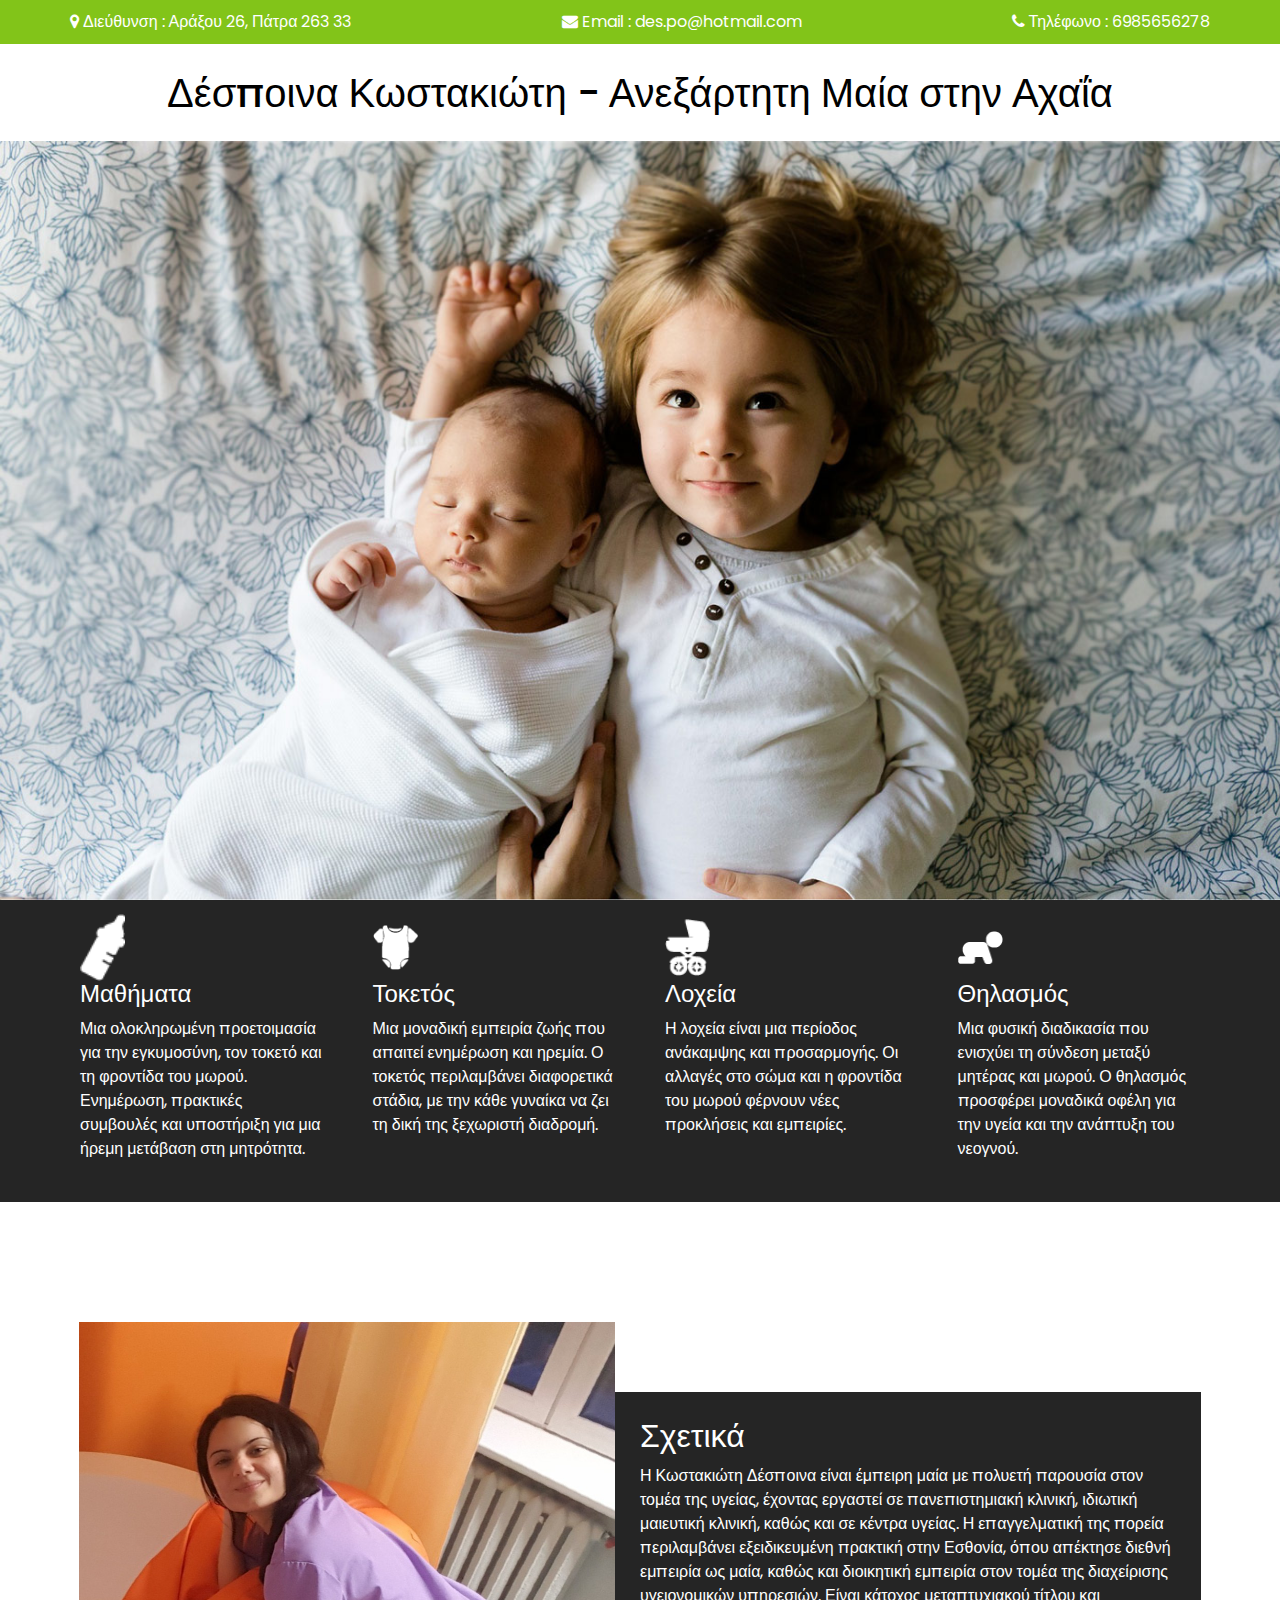
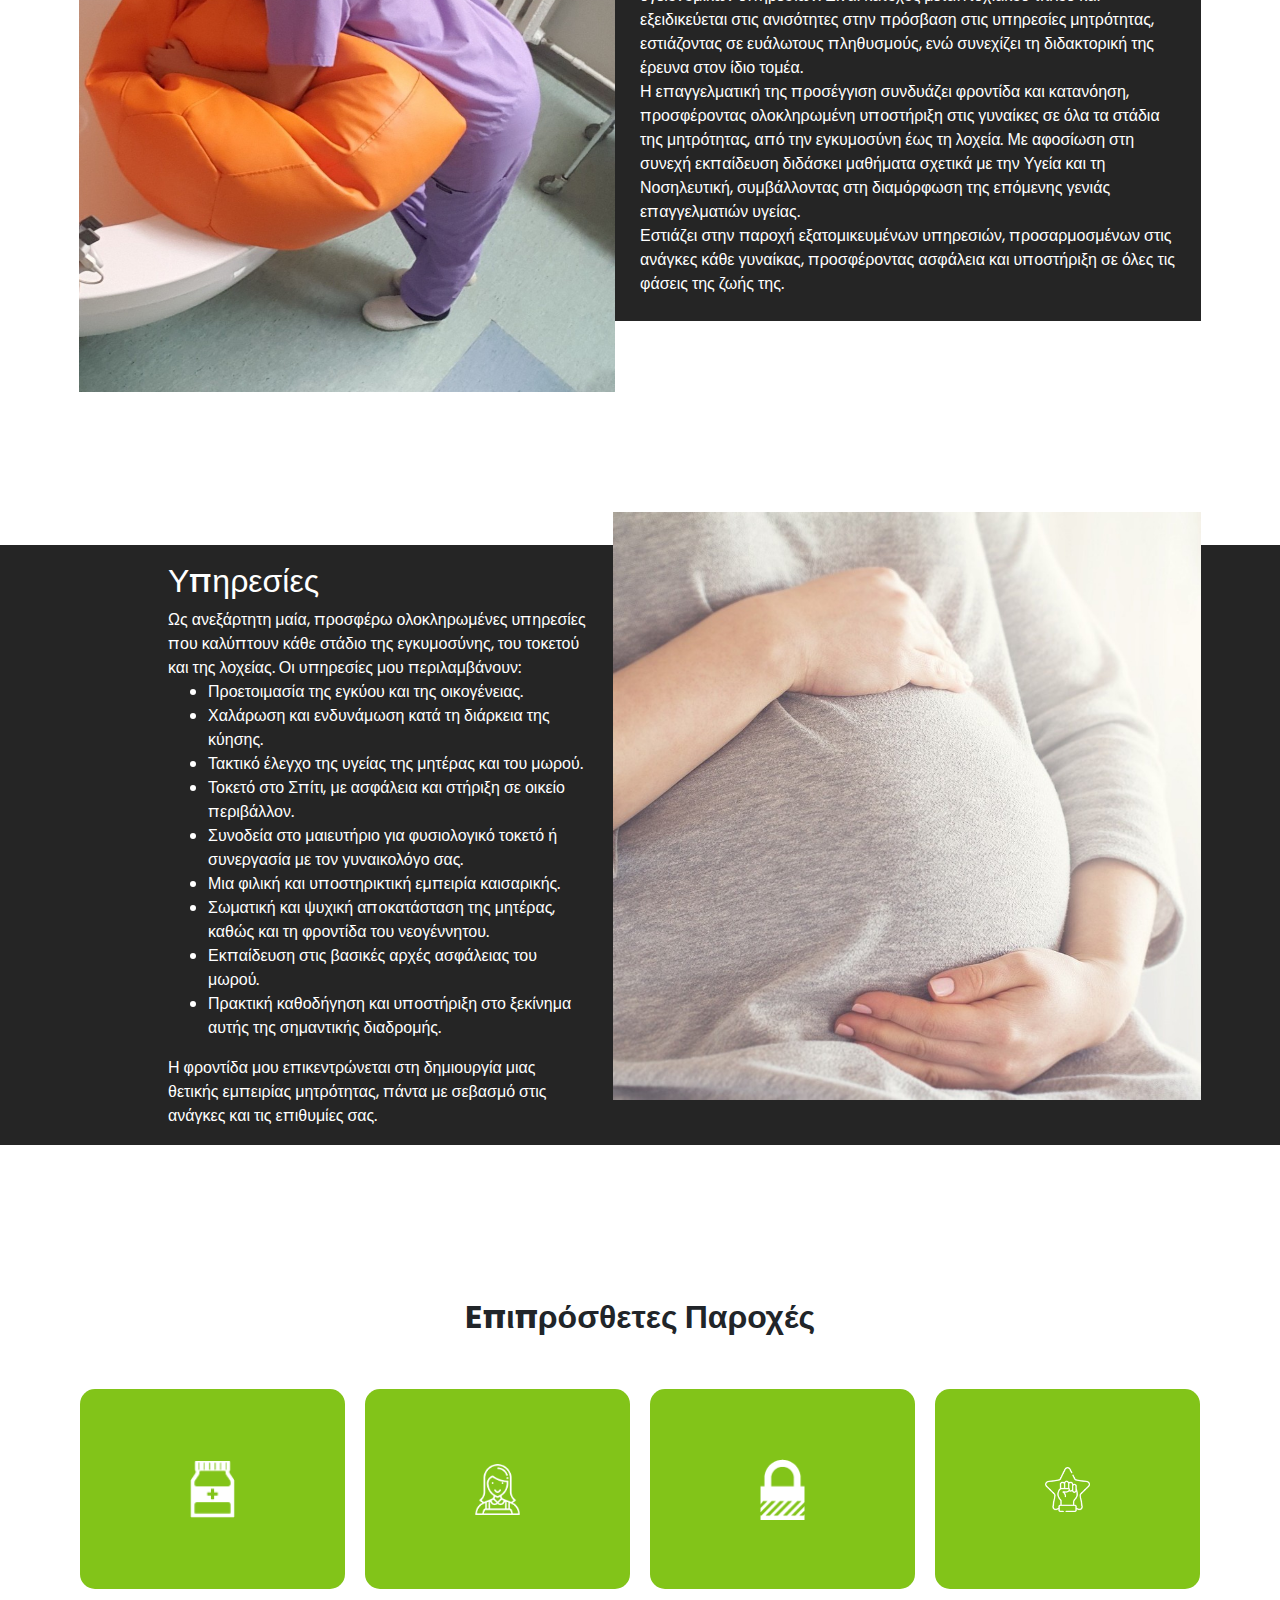
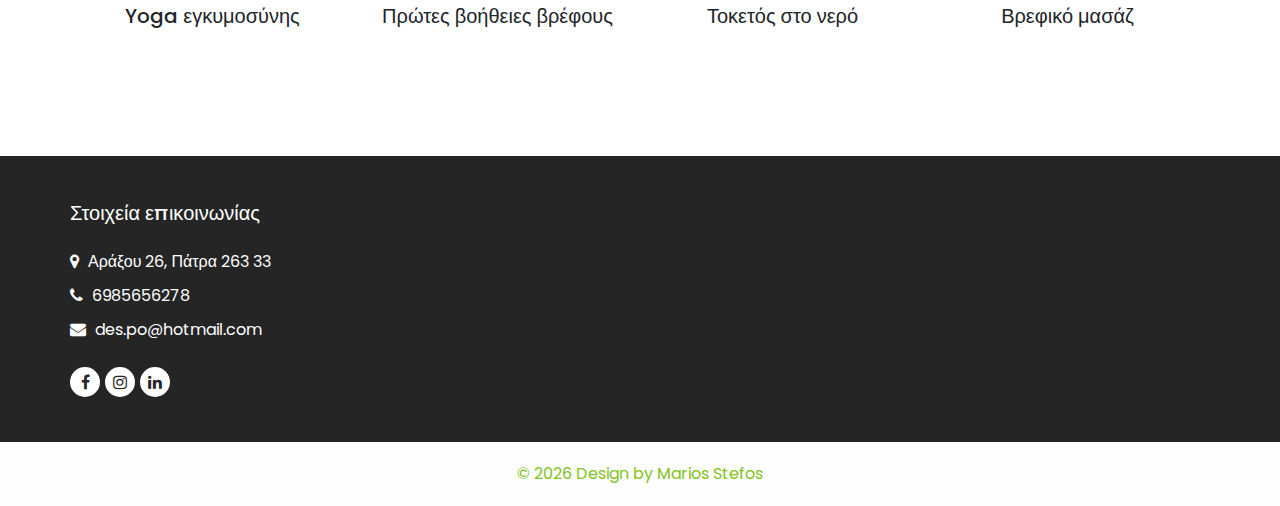
<file: index.html>
<!DOCTYPE html>
<html>

<head>
  <!-- Google tag (gtag.js) -->
  <script async src="https://www.googletagmanager.com/gtag/js?id=G-NB9TK4LSLG"></script>
  <script>
    window.dataLayer = window.dataLayer || [];
    function gtag() { dataLayer.push(arguments); }
    gtag('js', new Date());

    gtag('config', 'G-NB9TK4LSLG');
  </script>
  <!-- Basic -->
  <meta charset="utf-8" />
  <meta http-equiv="X-UA-Compatible" content="IE=edge" />
  <!-- Mobile Metas -->
  <meta name="viewport" content="width=device-width, initial-scale=1, shrink-to-fit=no" />
  <!-- Site Metas -->
  <meta name="keywords"
    content="μαία, πάτρα, αίγιο, αχαΐα, προγεννητική φροντίδα, μεταγεννητική φροντίδα, τοκετός, Πατρα, φροντίδα εγκύου, φυσικός τοκετός" />
  <meta name="description"
    content="Δέσποινα Κωστακιώτη, μαία στην Πάτρα / Αίγιο / Αχαΐα, προσφέρει επαγγελματική προγεννητική και μεταγεννητική φροντίδα σε μαμάδες και μωρά." />
  <meta name="author" content="Marios Stefos" />

  <title>Δέσποινα Κωστακιώτη - Μαία στην Αχαΐα | Προγεννητική και Μεταγεννητική Φροντίδα</title>

  <!-- bootstrap core css -->
  <link rel="stylesheet" type="text/css" href="css/bootstrap.css" />
  <!-- fonts awesome style -->
  <link href="css/font-awesome.min.css" rel="stylesheet" />
  <!-- fonts style -->
  <link href="https://fonts.googleapis.com/css?family=Open+Sans:400,700|Poppins:400,500,700&display=swap"
    rel="stylesheet" />

  <!-- Custom styles for this template -->
  <link href="css/style.css" rel="stylesheet" />
  <!-- responsive style -->
  <link href="css/responsive.css" rel="stylesheet" />
</head>

<body>
  <div class="hero_area">
    <!-- header section strats -->
    <header class="header_section">
      <div class="contact_nav_container">
        <div class="container">
          <div class="contact_nav">
            <a href="https://maps.app.goo.gl/jiBdEn1S7p4uQzXP9">
              <i class="fa fa-map-marker" aria-hidden="true"></i>
              <span>
                Διεύθυνση : Αράξου 26, Πάτρα 263 33
              </span>
            </a>
            <a href="mailto:des.po@hotmail.com">
              <i class="fa fa-envelope" aria-hidden="true"></i>
              <span>
                Email : des.po@hotmail.com
              </span>
            </a>
            <a href="tel:+306985656278">
              <i class="fa fa-phone" aria-hidden="true"></i>
              <span>
                Τηλέφωνο : 6985656278
              </span>
            </a>
          </div>
        </div>
      </div>
      <div class="container-fluid">
        <h1 class="title"><a href="index.html" class="no-style-link">Δέσποινα Κωστακιώτη - Ανεξάρτητη Μαία στην
            Αχαΐα</a></h1>
      </div>
    </header>
    <!-- end header section -->
    <!-- slider section -->
    <section class="slider_section position-relative">
      <div id="customCarousel1" class="carousel slide" data-ride="carousel">
    </section>
    <!-- end slider section -->
  </div>

  <!-- service section -->

  <section class="service_section ">
    <div class="container">
      <div class="row">
        <div class="col-lg-3 col-md-6">
          <div class="box">
            <div class="img-box">
              <img src="images/service1.png" alt="Ανεξάρτητη μαία - Baby Milk Service" />
            </div>
            <div class="detail-box">
              <h4>
                Μαθήματα
              </h4>
              <p>
                Μια ολοκληρωμένη προετοιμασία για την εγκυμοσύνη, τον τοκετό και τη φροντίδα του μωρού. Ενημέρωση,
                πρακτικές συμβουλές και υποστήριξη για μια ήρεμη μετάβαση στη μητρότητα.
              </p>
            </div>
          </div>
        </div>
        <div class="col-lg-3 col-md-6">
          <div class="box ">
            <div class="img-box">
              <img src="images/service2.png" alt="" />
            </div>
            <div class="detail-box">
              <h4>
                Τοκετός
              </h4>
              <p>
                Μια μοναδική εμπειρία ζωής που απαιτεί ενημέρωση και ηρεμία. Ο τοκετός περιλαμβάνει διαφορετικά στάδια,
                με την κάθε γυναίκα να ζει τη δική της ξεχωριστή διαδρομή.
              </p>
            </div>
          </div>
        </div>
        <div class="col-lg-3 col-md-6">
          <div class="box">
            <div class="img-box">
              <img src="images/service3.png" alt="" />
            </div>
            <div class="detail-box">
              <h4>
                Λοχεία
              </h4>
              <p>
                Η λοχεία είναι μια περίοδος ανάκαμψης και προσαρμογής. Οι αλλαγές στο σώμα και η φροντίδα του μωρού
                φέρνουν νέες προκλήσεις και εμπειρίες.
              </p>
            </div>
          </div>
        </div>
        <div class="col-lg-3 col-md-6">
          <div class="box">
            <div class="img-box">
              <img src="images/service4.png" alt="" />
            </div>
            <div class="detail-box">
              <h4>
                Θηλασμός
              </h4>
              <p>
                Μια φυσική διαδικασία που ενισχύει τη σύνδεση μεταξύ μητέρας και μωρού. Ο θηλασμός προσφέρει μοναδικά
                οφέλη για την υγεία και την ανάπτυξη του νεογνού.
              </p>
            </div>
          </div>
        </div>
      </div>
    </div>
  </section>

  <!-- end service section -->

  <!-- about section -->

  <section class="about_section layout_padding">
    <div class="container-fluid">
      <div class="box">
        <div class="img-box">
          <img src="images/about-img.jpg" alt="" />
        </div>
        <div  class="detail-box">
          <h2>
            Σχετικά
          </h2>
          <p>
            Η Κωστακιώτη Δέσποινα είναι έμπειρη μαία με πολυετή παρουσία στον τομέα της υγείας, έχοντας εργαστεί σε
            πανεπιστημιακή κλινική, ιδιωτική μαιευτική κλινική, καθώς και σε κέντρα υγείας. Η επαγγελματική της πορεία
            περιλαμβάνει εξειδικευμένη πρακτική στην Εσθονία, όπου απέκτησε διεθνή εμπειρία ως μαία, καθώς και
            διοικητική εμπειρία στον τομέα της διαχείρισης υγειονομικών υπηρεσιών. Είναι κάτοχος μεταπτυχιακού τίτλου
            και εξειδικεύεται στις ανισότητες στην πρόσβαση στις υπηρεσίες μητρότητας, εστιάζοντας σε ευάλωτους
            πληθυσμούς, ενώ συνεχίζει τη διδακτορική της έρευνα στον ίδιο τομέα.
          </p>
          <P>
            Η επαγγελματική της προσέγγιση συνδυάζει φροντίδα και κατανόηση, προσφέροντας ολοκληρωμένη υποστήριξη στις
            γυναίκες σε όλα τα στάδια της μητρότητας, από την εγκυμοσύνη έως τη λοχεία. Με αφοσίωση στη συνεχή
            εκπαίδευση διδάσκει μαθήματα σχετικά με την Υγεία και τη Νοσηλευτική, συμβάλλοντας στη διαμόρφωση της
            επόμενης γενιάς επαγγελματιών υγείας.
          </p>
          <p>
            Εστιάζει στην παροχή εξατομικευμένων υπηρεσιών, προσαρμοσμένων στις ανάγκες κάθε γυναίκας, προσφέροντας
            ασφάλεια και υποστήριξη σε όλες τις φάσεις της ζωής της.
          </p>
        </div>
      </div>
    </div>
  </section>

  <!-- end about section -->

  <!-- we have section -->

  <section class="wehave_section">
    <div class="container-fluid">
      <div class="box">
        <div class="detail-box">
          <h2>
            Υπηρεσίες
          </h2>
          <p>
            Ως ανεξάρτητη μαία, προσφέρω ολοκληρωμένες υπηρεσίες που καλύπτουν κάθε στάδιο της εγκυμοσύνης, του τοκετού
            και της λοχείας. Οι υπηρεσίες μου περιλαμβάνουν:
          </p>
          <p>
          <ul>
            <li>Προετοιμασία της εγκύου και της οικογένειας.</li>
            <li>Χαλάρωση και ενδυνάμωση κατά τη διάρκεια της κύησης.</li>
            <li>Τακτικό έλεγχο της υγείας της μητέρας και του μωρού.</li>
            <li>Τοκετό στο Σπίτι, με ασφάλεια και στήριξη σε οικείο περιβάλλον.</li>
            <li>Συνοδεία στο μαιευτήριο για φυσιολογικό τοκετό ή συνεργασία με τον γυναικολόγο σας.</li>
            <li>Μια φιλική και υποστηρικτική εμπειρία καισαρικής.</li>
            <li>Σωματική και ψυχική αποκατάσταση της μητέρας, καθώς και τη φροντίδα του νεογέννητου.</li>
            <li>Εκπαίδευση στις βασικές αρχές ασφάλειας του μωρού.</li>
            <li>Πρακτική καθοδήγηση και υποστήριξη στο ξεκίνημα αυτής της σημαντικής διαδρομής.
            </li>
          </ul>
          <p>
            Η φροντίδα μου επικεντρώνεται στη δημιουργία μιας θετικής εμπειρίας μητρότητας, πάντα με σεβασμό στις
            ανάγκες και τις επιθυμίες σας.
          </p>
        </div>
        <div class="img-box">
          <img src="images/we_img.jpg" alt="" />
        </div>
      </div>
    </div>
  </section>

  <!-- end we have section -->

  <!-- why section -->

  <section class="why_section layout_padding">
    <div class="container">
      <div class="heading_container">
        <h2>
          Eπιπρόσθετες Παροχές
        </h2>
      </div>
      <div class="why_container">
        <div class="box">
          <div class="img-box">
            <img src="images/why1.png" alt="" />
          </div>
          <div class="detail-box">
            <h5>
              Yoga εγκυμοσύνης
            </h5>
          </div>
        </div>
        <div class="box">
          <div class="img-box">
            <img src="images/why2.png" alt="" />
          </div>
          <div class="detail-box">
            <h5>
              Πρώτες βοήθειες βρέφους
            </h5>
          </div>
        </div>
        <div class="box">
          <div class="img-box">
            <img src="images/why3.png" alt="" />
          </div>
          <div class="detail-box">
            <h5>
              Τοκετός στο νερό
            </h5>
          </div>
        </div>
        <div class="box">
          <div class="img-box">
            <img src="images/why4.png" alt="" />
          </div>
          <div class="detail-box">
            <h5>
              Βρεφικό μασάζ
            </h5>
          </div>
        </div>
      </div>
    </div>
  </section>

  <!-- end why section -->

  <!-- info section -->

  <section class="info_section layout_padding2">
    <div class="container">
      <div class="row">
        <div class="col-md-4">
          <div class="info_contact">
            <h5>
              Στοιχεία επικοινωνίας
            </h5>
            <div class="contact_link_box">
              <a href="https://maps.app.goo.gl/jiBdEn1S7p4uQzXP9">
                <i class="fa fa-map-marker" aria-hidden="true"></i>
                <span>
                  Αράξου 26, Πάτρα 263 33
                </span>
              </a>
              <a href="tel:+306985656278">
                <i class="fa fa-phone" aria-hidden="true"></i>
                <span>
                  6985656278
                </span>
              </a>
              <a href="mailto:des.po@hotmail.com">
                <i class="fa fa-envelope" aria-hidden="true"></i>
                <span>
                  des.po@hotmail.com
                </span>
              </a>
            </div>
          </div>
          <div class="info_social">
            <a href="https://www.facebook.com/profile.php?id=61571752824224">
              <i class="fa fa-facebook" aria-hidden="true"></i>
            </a>
            <a href="https://www.instagram.com/independent_midwife/profilecard/?igsh=MTc4OGZiMmNnMjdjcw==">
              <i class="fa fa-instagram" aria-hidden="true"></i>
            </a>
            <a href="https://gr.linkedin.com/in/despoina-kostakioti-781439268">
              <i class="fa fa-linkedin" aria-hidden="true"></i>
            </a>
          </div>
        </div>
      </div>
    </div>
  </section>

  <!-- end info section -->

  <!-- footer section -->
  <footer class="footer_section container-fluid">
    <p>
      &copy; <span id="displayYear"></span> Design by Marios Stefos
    </p>
  </footer>
  <!-- footer section -->

  <script src="js/jquery-3.4.1.min.js"></script>
  <script src="js/bootstrap.js"></script>
  <script src="https://cdnjs.cloudflare.com/ajax/libs/OwlCarousel2/2.3.4/owl.carousel.min.js"></script>
  <script src="js/custom.js"></script>
  <script type="application/ld+json">
    {
      "@context": "https://schema.org",
      "@type": "Organization",
      "name": "Δέσποινα Κωστακιώτη",
      "url": "https://stefosmarios.github.io/DespoinaKostakioti/",
      "logo": "https://stefosmarios.github.io/DespoinaKostakioti/images/service1.png",
      "contactPoint": {
        "@type": "ContactPoint",
        "telephone": "+306985656278",
        "contactType": "Customer Service",
        "areaServed": "GR",
        "availableLanguage": "Greek"
      }
    }
    </script>
</body>

</html>
</file>
<file: css/style.css>
body {
  font-family: "Poppins", sans-serif;
  overflow-x: hidden;
}

p {
  font-family: "Poppins", sans-serif;
}

.layout_margin {
  margin-top: 90px;
  margin-bottom: 90px;
}

.layout_padding {
  padding-top: 120px;
  padding-bottom: 120px;
}

.layout_padding2 {
  padding-top: 45px;
  padding-bottom: 45px;
}

.layout_padding2-top {
  padding-top: 45px;
}

.layout_padding2-bottom {
  padding-bottom: 45px;
}

.layout_padding-top {
  padding-top: 120px;
}

.layout_padding-bottom {
  padding-bottom: 120px;
}

.heading_container {
  display: -webkit-box;
  display: -ms-flexbox;
  display: flex;
  -webkit-box-orient: vertical;
  -webkit-box-direction: normal;
      -ms-flex-direction: column;
          flex-direction: column;
  -webkit-box-align: center;
      -ms-flex-align: center;
          align-items: center;
  text-align: center;
}

.heading_container h2 {
  font-weight: bold;
}

/*header section*/
.hero_area {
  height: 100vh;
  position: relative;
  display: -webkit-box;
  display: -ms-flexbox;
  display: flex;
  -webkit-box-orient: vertical;
  -webkit-box-direction: normal;
      -ms-flex-direction: column;
          flex-direction: column;
}

.sub_page .hero_area {
  height: auto;
}

.sub_page .hero_area .header_section {
  -webkit-box-shadow: 0 0 5px 0 rgba(0, 0, 0, 0.25);
          box-shadow: 0 0 5px 0 rgba(0, 0, 0, 0.25);
}

.header_section {
  background-color: #ffffff;
}

.header_section .container-fluid {
  padding-right: 25px;
  padding-left: 25px;
}

.contact_nav_container {
  background-color: #82c419;
  padding: 10px 0;
}

.contact_nav_container .contact_nav {
  display: -webkit-box;
  display: -ms-flexbox;
  display: flex;
  -webkit-box-pack: justify;
      -ms-flex-pack: justify;
          justify-content: space-between;
}

.contact_nav_container .contact_nav a {
  color: #ffffff;
}

.header_section .nav_container {
  margin: 0 auto;
}

.custom_nav-container.navbar-expand-lg .navbar-nav .nav-link img {
  width: 22px;
  margin-right: 15px;
}

.custom_nav-container.navbar-expand-lg .navbar-nav .nav-link {
  padding: 0px 25px;
  color: #fefeff;
  text-align: center;
  font-family: "Roboto", sans-serif;
}

.custom_menu-btn button {
  margin-top: 12px;
  outline: none;
  border: none;
  background-color: transparent;
}

.custom_menu-btn span {
  display: block;
  width: 35px;
  height: 5px;
  background-color: #252525;
  margin: 7px 0;
  -webkit-transition: all 0.3s;
  transition: all 0.3s;
}

.custom_menu-btn .s-2 {
  -webkit-transition: all 0.1s;
  transition: all 0.1s;
  width: 20px;
}

.menu_btn-style {
  position: fixed;
  left: 22px;
  top: 15px;
}

.menu_btn-style button {
  margin-top: 12px;
  outline: none;
  border: none;
  background-color: transparent;
}

.menu_btn-style span {
  display: block;
  width: 35px;
  height: 5px;
  background-color: #252525;
  margin: 7px 0;
  -webkit-transition: all 0.3s;
  transition: all 0.3s;
}

.menu_btn-style button {
  -webkit-transform: translateX(14px);
          transform: translateX(14px);
}

.menu_btn-style button .s-1 {
  -webkit-transform: rotate(45deg) translateY(17px);
          transform: rotate(45deg) translateY(17px);
}

.menu_btn-style button .s-2 {
  -webkit-transform: translateX(-100px);
          transform: translateX(-100px);
}

.menu_btn-style button .s-3 {
  -webkit-transform: rotate(-45deg) translateY(-17px);
          transform: rotate(-45deg) translateY(-17px);
}

.navbar-expand-lg {
  -webkit-box-pack: justify;
      -ms-flex-pack: justify;
          justify-content: space-between;
}

.navbar-expand-lg .navbar-collapse {
  -webkit-box-flex: 0;
      -ms-flex-positive: 0;
          flex-grow: 0;
}

.overlay {
  height: 100%;
  width: 0;
  position: fixed;
  z-index: 1;
  top: 0;
  left: 0;
  background-color: rgba(130, 196, 25, 0.95);
  overflow-x: hidden;
  -webkit-transition: 0.5s;
  transition: 0.5s;
}

.overlay .closebtn {
  position: absolute;
  top: 0;
  right: 30px;
}

.overlay a {
  display: inline-block;
  padding: 10px 15px;
  text-decoration: none;
  font-size: 18px;
  text-transform: uppercase;
  color: #ffffff;
  margin: 10px 0;
  display: block;
  -webkit-transition: 0.3s;
  transition: 0.3s;
  border: 1.5px solid #ffffff;
  border-radius: 5px;
  width: 190px;
}

.overlay a:hover, .overlay a.active {
  border-color: transparent;
  background-color: #ffffff;
  color: #000000;
}

.menu_btn-style {
  display: none;
}

.overlay-content {
  position: relative;
  top: 20%;
  width: 100%;
  text-align: center;
  margin-top: 30px;
  display: -webkit-box;
  display: -ms-flexbox;
  display: flex;
  -webkit-box-orient: vertical;
  -webkit-box-direction: normal;
      -ms-flex-direction: column;
          flex-direction: column;
  -webkit-box-align: center;
      -ms-flex-align: center;
          align-items: center;
}

.menu_width {
  width: 100%;
}

.scroll-y-hidden {
  overflow-y: hidden;
}

a,
a:hover,
a:focus {
  text-decoration: none;
}

a:hover,
a:focus {
  color: initial;
}

.btn,
.btn:focus {
  outline: none !important;
  -webkit-box-shadow: none;
          box-shadow: none;
}

.custom_nav-container .nav_search-btn {
  width: 35px;
  height: 35px;
  padding: 0;
  border: none;
  background-position: center;
}

.navbar-brand {
  display: -webkit-box;
  display: -ms-flexbox;
  display: flex;
  margin: 0;
}

.navbar-brand span {
  font-weight: 700;
  color: #2d2d2c;
  font-size: 24px;
}

.custom_nav-container {
  z-index: 99999;
  padding: 25px 0;
}

.custom_nav-container .navbar-toggler {
  outline: none;
}

.custom_nav-container .navbar-toggler .navbar-toggler-icon {
  background-image: url(../images/menu.png);
  background-size: 55px;
}

.user_option {
  display: -webkit-box;
  display: -ms-flexbox;
  display: flex;
  -webkit-box-align: center;
      -ms-flex-align: center;
          align-items: center;
}

.user_option a {
  display: -webkit-box;
  display: -ms-flexbox;
  display: flex;
  -webkit-box-align: center;
      -ms-flex-align: center;
          align-items: center;
  margin-right: 25px;
  color: #000000;
}

.user_option a span {
  text-transform: uppercase;
  margin-right: 5px;
}

/*end header section*/
.slider_section {
  background-image: url(../images/slider-bg.jpg);
  background-size: cover;
  -webkit-box-flex: 1;
      -ms-flex: 1;
          flex: 1;
  color: #ffffff;
}

.slider_section #customCarousel1,
.slider_section .carousel-inner,
.slider_section .carousel-item {
  height: 100%;
}

.slider_section #customCarousel1 {
  width: 100%;
  height: 100%;
}

.slider_section .box {
  width: 100%;
  height: 100%;
  display: -webkit-box;
  display: -ms-flexbox;
  display: flex;
  -webkit-box-pack: justify;
      -ms-flex-pack: justify;
          justify-content: space-between;
}

.slider_section .box a {
  display: inline-block;
  background-color: #82c419;
  color: #ffffff;
  padding: 12px 45px;
  border-radius: 0;
  -webkit-transition: all 0.3s;
  transition: all 0.3s;
  border: none;
  text-transform: uppercase;
}

.slider_section .box a:hover {
  background-color: #649713;
}

.slider_section .box .baby_detail {
  -ms-flex-item-align: start;
      align-self: flex-start;
  display: -webkit-box;
  display: -ms-flexbox;
  display: flex;
  -webkit-box-orient: vertical;
  -webkit-box-direction: normal;
      -ms-flex-direction: column;
          flex-direction: column;
  -webkit-box-align: end;
      -ms-flex-align: end;
          align-items: flex-end;
}

.slider_section .box .baby_detail .baby_text {
  padding: 25px 35px;
  background-color: rgba(37, 37, 37, 0.9);
  margin-bottom: 15px;
}

.slider_section .box .baby_detail h2 {
  text-transform: uppercase;
}

.slider_section .box .care_detail {
  -ms-flex-item-align: end;
      align-self: flex-end;
}

.slider_section .box .care_detail .care_text {
  padding: 25px 35px;
  background-color: rgba(37, 37, 37, 0.9);
  margin-top: 15px;
}

.slider_section .box .care_detail h2 {
  text-transform: uppercase;
}

.slider_section .carousel-indicators {
  left: initial;
  bottom: initial;
  top: 45px;
  right: 0;
  width: 50px;
  height: 115px;
  margin: 0;
  -webkit-box-orient: vertical;
  -webkit-box-direction: normal;
      -ms-flex-direction: column;
          flex-direction: column;
  -webkit-box-pack: justify;
      -ms-flex-pack: justify;
          justify-content: space-between;
  -webkit-box-align: center;
      -ms-flex-align: center;
          align-items: center;
}

.slider_section .carousel-indicators li {
  width: 20px;
  height: 20px;
  opacity: 1;
  margin: 0;
  border: none;
  background-color: transparent;
  background-color: #82c419;
}

.slider_section .carousel-indicators li.active {
  background-color: #252525;
}

.service_section {
  background-color: #252525;
  position: relative;
}

.service_section .row > div {
  padding: 0;
}

.service_section .box {
  padding: 25px 25px;
  position: relative;
}

.service_section .box .img-box {
  width: 45px;
  height: 45px;
  display: -webkit-box;
  display: -ms-flexbox;
  display: flex;
  -webkit-box-pack: center;
      -ms-flex-pack: center;
          justify-content: center;
  -webkit-box-align: center;
      -ms-flex-align: center;
          align-items: center;
}

.service_section .box .img-box img {
  width: 100%;
}

.service_section .box .detail-box {
  color: #ffffff;
  margin-top: 10px;
}

.service_section .box .detail-box h6 {
  text-transform: uppercase;
}

.service_section .box > div {
  position: relative;
  z-index: 3;
}

.service_section .box:before {
  content: "";
  position: absolute;
  top: 0;
  left: 0;
  width: 100%;
  height: 100%;
  background-color: #252525;
  z-index: 1;
  -webkit-transition: all 0.3s;
  transition: all 0.3s;
}

.service_section .box:hover:before, .service_section .box.active:before {
  background-color: #82c419;
  -webkit-transform: scale(1.1);
          transform: scale(1.1);
  z-index: 2;
}

.about_section {
  color: #ffffff;
  padding-left: 10%;
  padding-right: 12%;
}

.about_section .box {
  display: -webkit-box;
  display: -ms-flexbox;
  display: flex;
  -webkit-box-align: stretch;
      -ms-flex-align: stretch;
          align-items: stretch;
}

.about_section .box .img-box {
  -webkit-box-flex: 1;
      -ms-flex: 1;
          flex: 1;
}

.about_section .box .img-box img {
  width: 100%;
}

.about_section .box .detail-box {
  -webkit-box-flex: 1;
      -ms-flex: 1;
          flex: 1;
  padding: 25px;
  margin: 25px 0;
  background-color: #252525;
  display: -webkit-box;
  display: -ms-flexbox;
  display: flex;
  -webkit-box-orient: vertical;
  -webkit-box-direction: normal;
      -ms-flex-direction: column;
          flex-direction: column;
  -webkit-box-align: start;
      -ms-flex-align: start;
          align-items: flex-start;
  -webkit-box-pack: center;
      -ms-flex-pack: center;
          justify-content: center;
}

.about_section .box .detail-box p {
  margin: 0;
}

.about_section .box .detail-box a {
  display: -webkit-box;
  display: -ms-flexbox;
  display: flex;
  -webkit-box-align: center;
      -ms-flex-align: center;
          align-items: center;
  margin-top: 15px;
  color: #82c419;
}

.about_section .box .detail-box a hr {
  border: none;
  width: 90px;
  height: 1px;
  background-color: #82c419;
  margin: 0;
  margin-left: 5px;
}

.wehave_section {
  color: #ffffff;
  padding-left: 10%;
  padding-right: 5%;
  background-color: #252525;
  background: -webkit-gradient(linear, left top, left bottom, color-stop(5%, transparent), color-stop(5%, #252525), color-stop(95%, #252525), color-stop(95%, transparent));
  background: linear-gradient(to bottom, transparent 5%, #252525 5%, #252525 95%, transparent 95%);
}

.wehave_section .box {
  display: -webkit-box;
  display: -ms-flexbox;
  display: flex;
  -webkit-box-align: stretch;
      -ms-flex-align: stretch;
          align-items: stretch;
}

.wehave_section .box .img-box {
  -webkit-box-flex: 1.4;
      -ms-flex: 1.4;
          flex: 1.4;
}

.wehave_section .box .img-box img {
  width: 100%;
}

.wehave_section .box .detail-box {
  -webkit-box-flex: 1;
      -ms-flex: 1;
          flex: 1;
  padding: 25px;
  margin: 25px 0;
  display: -webkit-box;
  display: -ms-flexbox;
  display: flex;
  -webkit-box-orient: vertical;
  -webkit-box-direction: normal;
      -ms-flex-direction: column;
          flex-direction: column;
  -webkit-box-align: start;
      -ms-flex-align: start;
          align-items: flex-start;
  -webkit-box-pack: center;
      -ms-flex-pack: center;
          justify-content: center;
}

.wehave_section .box .detail-box p {
  margin: 0;
}

.wehave_section .box .detail-box a {
  display: -webkit-box;
  display: -ms-flexbox;
  display: flex;
  -webkit-box-align: center;
      -ms-flex-align: center;
          align-items: center;
  margin-top: 15px;
  color: #82c419;
}

.wehave_section .box .detail-box a hr {
  border: none;
  width: 90px;
  height: 1px;
  background-color: #82c419;
  margin: 0;
  margin-left: 5px;
}

.why_section .why_container {
  display: -webkit-box;
  display: -ms-flexbox;
  display: flex;
  -webkit-box-pack: justify;
      -ms-flex-pack: justify;
          justify-content: space-between;
}

.why_section .box {
  display: -webkit-box;
  display: -ms-flexbox;
  display: flex;
  -webkit-box-orient: vertical;
  -webkit-box-direction: normal;
      -ms-flex-direction: column;
          flex-direction: column;
  -webkit-box-align: center;
      -ms-flex-align: center;
          align-items: center;
  text-align: center;
  margin: 45px 10px 0 10px;
  -webkit-box-flex: 1;
      -ms-flex: 1;
          flex: 1;
}

.why_section .box .img-box {
  width: 100%;
  height: 200px;
  display: -webkit-box;
  display: -ms-flexbox;
  display: flex;
  -webkit-box-pack: center;
      -ms-flex-pack: center;
          justify-content: center;
  -webkit-box-align: center;
      -ms-flex-align: center;
          align-items: center;
  background-color: #82c419;
  border-radius: 15px;
  -webkit-transition: all 0.3s;
  transition: all 0.3s;
}

.why_section .box .img-box img {
  width: 45px;
}

.why_section .box .detail-box {
  -webkit-box-flex: 1;
      -ms-flex: 1;
          flex: 1;
  display: -webkit-box;
  display: -ms-flexbox;
  display: flex;
  -webkit-box-orient: vertical;
  -webkit-box-direction: normal;
      -ms-flex-direction: column;
          flex-direction: column;
  margin-top: 15px;
}

.why_section .box .detail-box h5 {
  -webkit-box-flex: 1;
      -ms-flex: 1;
          flex: 1;
}

.why_section .box .detail-box a {
  display: -webkit-box;
  display: -ms-flexbox;
  display: flex;
  -webkit-box-pack: center;
      -ms-flex-pack: center;
          justify-content: center;
  -webkit-box-align: center;
      -ms-flex-align: center;
          align-items: center;
  margin-top: 15px;
  color: #82c419;
}

.why_section .box .detail-box a hr {
  border: none;
  width: 90px;
  height: 1px;
  background-color: #82c419;
  margin: 0;
  margin-left: 5px;
}

.why_section .box:hover .img-box {
  background-color: #252525;
}

.team_section .box {
  display: -webkit-box;
  display: -ms-flexbox;
  display: flex;
  -webkit-box-orient: vertical;
  -webkit-box-direction: normal;
      -ms-flex-direction: column;
          flex-direction: column;
  -webkit-box-align: center;
      -ms-flex-align: center;
          align-items: center;
  text-align: center;
  opacity: 0.2;
  margin: 75px 0;
  -webkit-transition: all 0.3s;
  transition: all 0.3s;
}

.team_section .box .img-box img {
  width: 100%;
}

.team_section .box .detail-box {
  background-color: #82c419;
  padding: 15px;
  border-radius: 10px;
  color: #ffffff;
  margin-top: -45px;
  visibility: hidden;
  opacity: 0;
  -webkit-transition: all 0.3s;
  transition: all 0.3s;
}

.team_section .box .detail-box h6 {
  text-transform: uppercase;
  font-size: 15px;
}

.team_section .box .detail-box .social_box {
  display: -webkit-box;
  display: -ms-flexbox;
  display: flex;
  -webkit-box-pack: center;
      -ms-flex-pack: center;
          justify-content: center;
}

.team_section .box .detail-box .social_box a {
  width: 30px;
  height: 30px;
  border-radius: 100%;
  display: -webkit-box;
  display: -ms-flexbox;
  display: flex;
  -webkit-box-pack: center;
      -ms-flex-pack: center;
          justify-content: center;
  -webkit-box-align: center;
      -ms-flex-align: center;
          align-items: center;
  background-color: #ffffff;
  font-size: 18px;
  margin: 0 5px;
  color: #82c419;
}

.team_section .team_carousel .owl-item.center .box {
  opacity: 1;
  -webkit-transform: scale(1.2);
          transform: scale(1.2);
}

.team_section .team_carousel .owl-item.center .box .detail-box {
  visibility: visible;
  opacity: 1;
}

.team_section .team_carousel .owl-dots {
  display: -webkit-box;
  display: -ms-flexbox;
  display: flex;
  -webkit-box-pack: center;
      -ms-flex-pack: center;
          justify-content: center;
}

.team_section .team_carousel .owl-dots .owl-dot {
  width: 20px;
  height: 20px;
  margin: 0 5px;
  background-color: #252525;
  outline: none;
}

.team_section .team_carousel .owl-dots .owl-dot.active {
  background-color: #82c419;
}

/* contact section */
.contact_section .heading_container {
  margin-bottom: 25px;
}

.contact_section .row {
  -webkit-box-align: center;
      -ms-flex-align: center;
          align-items: center;
}

.contact_section .detail-box {
  width: 250px;
}

.contact_section .detail-box p {
  margin-top: 5px;
}

.contact_section .contact-form h5 {
  color: #ffffff;
  font-weight: 600;
  text-align: center;
}

.contact_section .contact-form .top_input {
  display: -webkit-box;
  display: -ms-flexbox;
  display: flex;
  -webkit-box-pack: justify;
      -ms-flex-pack: justify;
          justify-content: space-between;
}

.contact_section .contact-form .top_input input {
  width: 48%;
}

.contact_section .contact-form input {
  width: 100%;
  margin: 10px 0;
  height: 45px;
  padding-left: 15px;
  border: none;
  outline: none;
  -webkit-box-shadow: 0 0 20px 0 rgba(0, 0, 0, 0.1);
          box-shadow: 0 0 20px 0 rgba(0, 0, 0, 0.1);
}

.contact_section .contact-form input.message_input {
  height: 125px;
}

.contact_section .contact-form input::-webkit-input-placeholder {
  color: #acabab;
}

.contact_section .contact-form input:-ms-input-placeholder {
  color: #acabab;
}

.contact_section .contact-form input::-ms-input-placeholder {
  color: #acabab;
}

.contact_section .contact-form input::placeholder {
  color: #acabab;
}

.contact_section .contact-form .btn-box {
  display: -webkit-box;
  display: -ms-flexbox;
  display: flex;
  -webkit-box-pack: center;
      -ms-flex-pack: center;
          justify-content: center;
  margin-top: 35px;
}

.contact_section .contact-form .btn-box button {
  display: inline-block;
  background-color: #82c419;
  color: #ffffff;
  padding: 10px 65px;
  border-radius: 0;
  -webkit-transition: all 0.3s;
  transition: all 0.3s;
  border: none;
}

.contact_section .contact-form .btn-box button:hover {
  background-color: #649713;
}

/* end contact section */
.client_section .heading_container {
  -webkit-box-align: center;
      -ms-flex-align: center;
          align-items: center;
  text-align: center;
  margin-bottom: 15px;
}

.client_section .box {
  display: -webkit-box;
  display: -ms-flexbox;
  display: flex;
  -webkit-box-align: start;
      -ms-flex-align: start;
          align-items: flex-start;
}

.client_section .box .img-box {
  width: 125px;
  min-width: 125px;
  margin-right: 15px;
  position: relative;
  border: 1.5px solid #82c419;
}

.client_section .box .img-box img {
  width: 100%;
}

.client_section .box .client_detail {
  border: 1px solid #82c419;
  margin-left: -75px;
  margin-top: 45px;
  padding: 45px 35px 35px 90px;
}

.client_section .box .client_detail .client_name {
  display: -webkit-box;
  display: -ms-flexbox;
  display: flex;
  -webkit-box-align: center;
      -ms-flex-align: center;
          align-items: center;
  -webkit-box-pack: justify;
      -ms-flex-pack: justify;
          justify-content: space-between;
  -webkit-box-flex: 1;
      -ms-flex: 1;
          flex: 1;
  padding-right: 25px;
  margin-bottom: 10px;
}

.client_section .box .client_detail .client_name .client_info h4 {
  font-weight: bold;
  margin: 0;
}

.client_section .box .client_detail .client_name .client_info span {
  color: #82c419;
  font-weight: 600;
}

.client_section .box .client_detail .client_name i {
  color: #82c419;
}

.client_section .owl-carousel .owl-nav {
  display: -webkit-box;
  display: -ms-flexbox;
  display: flex;
  -webkit-box-pack: center;
      -ms-flex-pack: center;
          justify-content: center;
  margin-top: 20px;
}

.client_section .owl-carousel .owl-nav button {
  width: 50px;
  height: 50px;
  background-color: #252525;
  outline: none;
  margin: 0 20px;
  color: #ffffff;
}

.client_section .carousel-indicators {
  position: unset;
  margin: 0;
  -webkit-box-pack: center;
      -ms-flex-pack: center;
          justify-content: center;
  margin-top: 45px;
}

.client_section .carousel-indicators li {
  width: 20px;
  height: 20px;
  opacity: 1;
  margin: 0 5px;
  border: none;
  background-color: transparent;
  background-color: #252525;
}

.client_section .carousel-indicators li.active {
  background-color: #82c419;
}

/* info section */
.info_section {
  background-color: #252525;
  color: #ffffff;
}

.info_section h5 {
  margin-bottom: 20px;
}

.info_section .info_contact .contact_link_box {
  display: -webkit-box;
  display: -ms-flexbox;
  display: flex;
  -webkit-box-orient: vertical;
  -webkit-box-direction: normal;
      -ms-flex-direction: column;
          flex-direction: column;
}

.info_section .info_contact .contact_link_box a {
  margin: 5px 0;
  color: #ffffff;
}

.info_section .info_contact .contact_link_box a i {
  margin-right: 5px;
}

.info_section .info_contact .contact_link_box a:hover {
  color: #82c419;
}

.info_section .info_social {
  display: -webkit-box;
  display: -ms-flexbox;
  display: flex;
  margin-top: 20px;
}

.info_section .info_social a {
  display: -webkit-box;
  display: -ms-flexbox;
  display: flex;
  -webkit-box-pack: center;
      -ms-flex-pack: center;
          justify-content: center;
  -webkit-box-align: center;
      -ms-flex-align: center;
          align-items: center;
  color: #ffffff;
  width: 30px;
  height: 30px;
  background-color: #ffffff;
  color: #252525;
  border-radius: 100%;
  margin-right: 5px;
}

.info_section .info_social a:hover {
  color: #82c419;
}

.info_section .info_links {
  display: -webkit-box;
  display: -ms-flexbox;
  display: flex;
  -ms-flex-wrap: wrap;
      flex-wrap: wrap;
}

.info_section .info_links a {
  -ms-flex-preferred-size: 50%;
      flex-basis: 50%;
  display: -webkit-box;
  display: -ms-flexbox;
  display: flex;
  -webkit-box-align: center;
      -ms-flex-align: center;
          align-items: center;
  margin-bottom: 15px;
  color: #ffffff;
}

.info_section .info_links a i {
  margin-right: 5px;
}

.info_section .info_links a:hover, .info_section .info_links a.active {
  color: #82c419;
}

.info_section form input {
  border: 1px solid #82c419;
  background-color: transparent;
  width: 100%;
  height: 45px;
  padding-left: 15px;
  color: #ffffff;
  outline: none;
}

.info_section form input::-webkit-input-placeholder {
  color: #ffffff;
}

.info_section form input:-ms-input-placeholder {
  color: #ffffff;
}

.info_section form input::-ms-input-placeholder {
  color: #ffffff;
}

.info_section form input::placeholder {
  color: #ffffff;
}

.info_section form button {
  display: inline-block;
  background-color: #82c419;
  color: #ffffff;
  padding: 10px 55px;
  border-radius: 0;
  -webkit-transition: all 0.3s;
  transition: all 0.3s;
  border: none;
  margin-top: 15px;
}

.info_section form button:hover {
  background-color: #649713;
}

/* end info section */
/* footer section*/
.footer_section {
  background-color: #fdfdfe;
  text-align: center;
  color: #000000;
}

.footer_section p {
  margin: 0;
  padding: 20px 0;
  color: #82c419;
}

.footer_section p a {
  color: inherit;
}
/*# sourceMappingURL=style.css.map */

.title {
  padding: 2%;
  text-align: center; /* Centers the text horizontally */
  margin: 0 auto; /* Ensures the element is centered in its container */
}

.title a {
  color: black; /* Sets the font color of the link to black */
  text-decoration: none; /* Removes the underline from the link */
}
</file>
<file: css/responsive.css>
@media (max-width: 1300px) {
    .about_section {


        padding-left: 5%;
        padding-right: 5%;

    }

    .about_section .box {
        align-items: center;
    }
}

@media (max-width: 1120px) {}

@media (max-width: 992px) {
    .hero_area {
        height: auto;
        height: 750px;
        background-size: cover;
    }

    .contact_nav_container {
        display: none;
    }

    .custom_nav-container {
        padding: 15px 0;
    }

    .slider_section {}

    .wehave_section .box {
        align-items: center;
    }

    .wehave_section {
        background: none;
        background-color: #252525;
        padding: 0;
    }

    .wehave_section .box {
        flex-direction: column;
    }

    .wehave_section .box .img-box {
        margin-bottom: -25px;
    }

    .why_section .why_container {
        flex-wrap: wrap;
    }

    .why_section .box {
        flex: none;
        flex-basis: calc(50% - 20px);
    }

}

@media (max-width: 768px) {
    .about_section {
        padding-left: 0;
        padding-right: 0;
    }

    .about_section .box {
        flex-direction: column;
    }

    .about_section .box .detail-box {
        margin: 0;
    }

    .info_section .row>div {
        display: flex;
        flex-direction: column;
        align-items: center;
        text-align: center;
    }

    .info_section .row>div:not(:nth-last-child(1)) {
        margin-bottom: 45px;
    }

    .info_section .info_links {
        flex-direction: column;
        align-items: center;
    }
}

@media (max-width: 576px) {
    .hero_area {
        height: 750px;
    }

    .slider_section {
        padding-bottom: 75px;
    }

    .slider_section .carousel-indicators {
        flex-direction: row;
        justify-content: center;
        width: 100%;
        height: auto;
        top: initial;
        bottom: -35px;
    }

    .slider_section .carousel-indicators li {
        margin: 0 2.5px;
    }



    .slider_section .box {
        flex-direction: column;
    }

    .slider_section .box .care_detail {
        display: flex;
        flex-direction: column-reverse;
        align-items: flex-start;
    }

    .slider_section .box .care_detail .care_text {
        margin-top: 0;
    }

    .slider_section .box .care_detail a {
        margin: 15px 0;
    }

    .user_option {
        display: none;
    }

    .contact_section .contact-form .top_input {
        flex-direction: column;
    }

    .contact_section .contact-form .top_input input {
        width: 100%;
    }

    .client_section .box {
        flex-direction: column;
    }

    .client_section .box .client_detail {
        margin-left: 0;
        padding-left: 25px;
        padding-top: 75px;
        margin-top: -45px;
    }

    .client_section .box .img-box {
        margin-left: 45px;
    }
}

@media (max-width: 480px) {
    .why_section .box {
        flex-basis: calc(100% - 20px);
    }

}

@media (max-width: 420px) {}

@media (max-width: 360px) {}

@media (min-width: 1200px) {
    .container {
        max-width: 1170px;
    }

}
</file>
